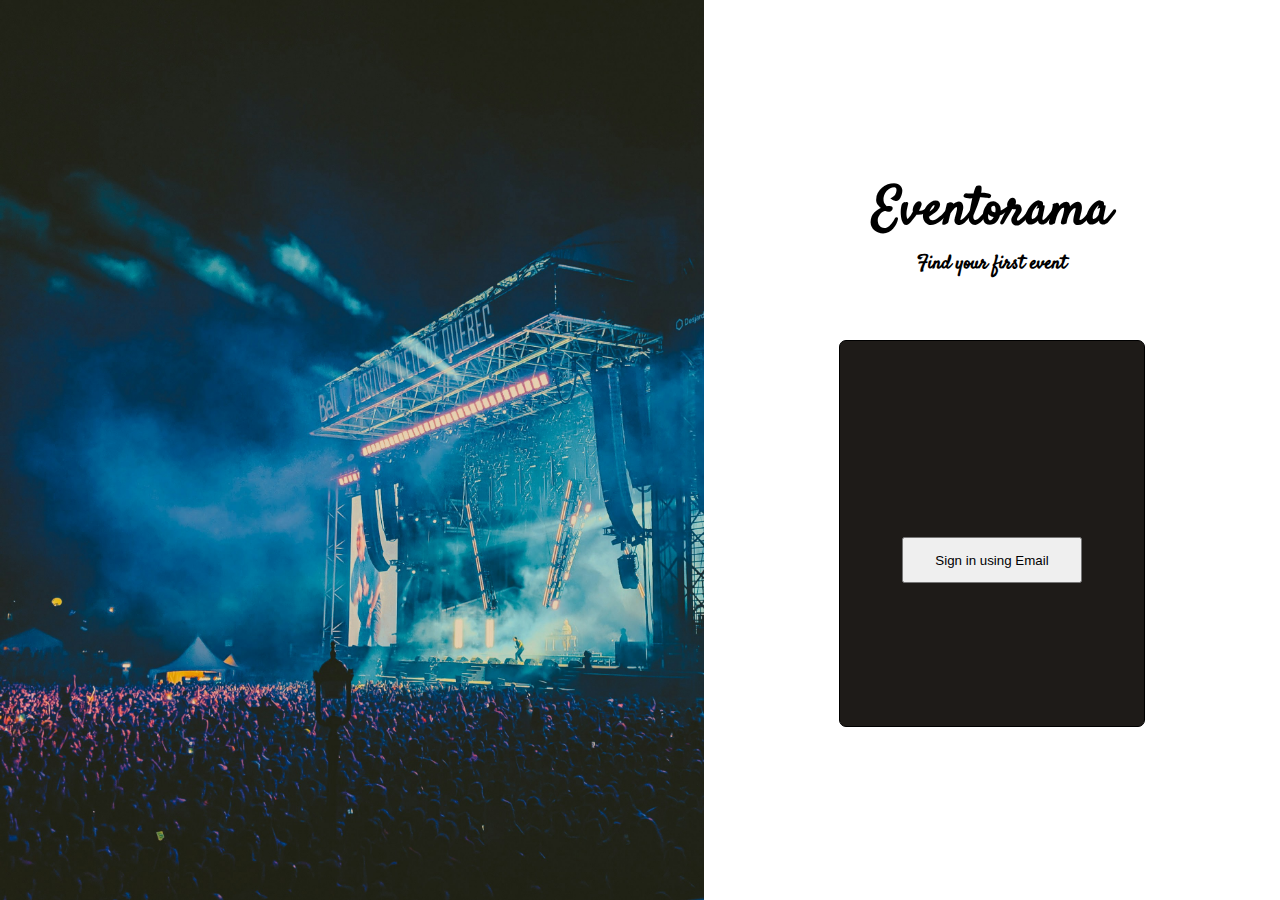
<file: public/signup.html>
<!DOCTYPE html>
<html lang="en">
<head>
    <meta charset="UTF-8">
    <meta name="viewport" content="width=device-width, initial-scale=1.0">
    <title>Eventorama</title>
    <link rel="stylesheet" href="signup.css">
    <link rel="preconnect" href="https://fonts.googleapis.com">
    <link rel="preconnect" href="https://fonts.gstatic.com" crossorigin>
    <link href="https://fonts.googleapis.com/css2?family=LXGW+WenKai+TC:wght@400;700&display=swap" rel="stylesheet">
    <link href="https://fonts.googleapis.com/css2?family=Kalam:wght@300;400;700&family=Poppins&family=Satisfy&display=swap" rel="stylesheet">
    <link href="https://fonts.googleapis.com/css2?family=Jost:ital,wght@0,100..900;1,100..900&display=swap" rel="stylesheet">
</head>
<body>
    <div class="container">
        <div class="left"></div>
        <div class="right">
            <h1 class="satisfy-regular"><a href="/public/home.html">Eventorama</a></h1>
            <div class="slogan"> <h2 class="satisfy-regular">Find your first event </h2></div>
            <div class="signbox">
<!-- This is Google Sign in Button--> 
                <div class="gbtn">
                <script src="https://accounts.google.com/gsi/client" async></script>
                <div id="g_id_onload"
                    data-client_id="YOUR_GOOGLE_CLIENT_ID"
                    data-login_uri="https://your.domain/your_login_endpoint"
                    data-auto_prompt="false">
                </div>
                <div class="g_id_signin"
                    data-type="standard"
                    data-size="large"
                    data-theme="outline"
                    data-text="sign_in_with"
                    data-shape="rectangular"
                    data-logo_alignment="left">
                </div>
            </div>
<!-- Google button ends here-->      
                <button type="button" class="btn btn-primary btn-lg space" id="btn">Sign in using Email</button>
            </div> 
        </div> 

    </div> 
    <script src="signup.js"></script>
</body>
</html>
</file>
<file: public/signup.css>
*{
    margin: 0;
    padding: 0;
    box-sizing: border-box;
}

/* Google Fonts*/

.satisfy-regular {
    font-family: "Satisfy", cursive;
    font-weight: 700;
    font-style: normal;
}
  
.jost-light {
  font-family: "Jost", sans-serif;
  font-optical-sizing: auto;
  font-weight: 500;
  font-style: normal;
}

.container{
    display: flex;
    height: 100%;
}

.left{
    width: 55%;
    height: 100vh;
    background-image: url("/assets/signin.jpg");
    background-size: cover;
    background-repeat: no-repeat;
    background-position: bottom;
}

.right{
    display: flex;
    flex-direction: column;
    justify-content: center;
    align-items: center;
    width: 45%;
}

.right h1 a{
    color: black;
    text-decoration: none;
}

.signbox{
    display: flex;
    flex-direction: column;
    justify-content: center;
    align-items: center;
    height: 43vh;
    width: 53%;
    background-color: rgb(30, 27, 24);
    border: 1.2px solid black;
    border-radius: 7px;
    color: white;
}

.space{
    margin-top: 6vh;
    padding: 1.5vh;
    padding-left: 3.5vh;
    padding-right: 3.5vh;
}

.slogan{
    padding-bottom: 7vh;
}

.slogan h2{
    font-size: 1.2rem;
}

.btn:hover{
    cursor: pointer;
}

.right h1{
    color: rgb(24, 10, 3);
    margin-bottom: 0;
    font-size: 3.3rem;
}
    
/* JS formed Form tag*/

#sign-in-form{
    /* Google Fonts*/

  font-family: "Jost", sans-serif;
  font-optical-sizing: auto;
  font-weight: 400;
  font-style: normal;
  display: flex;
  flex-direction: column;
  justify-content: space-around;
}

#sign-in-form input{
    padding: 0.3rem;
    margin: 0.3rem;
    outline: none;
}

/* JS formed Sign In button*/

.signInBtnBox{
    margin: 2vh;
 
    display:flex ;
    justify-content:space-around;
}

.signBtn{
    padding: 0.4rem;
}
</file>
